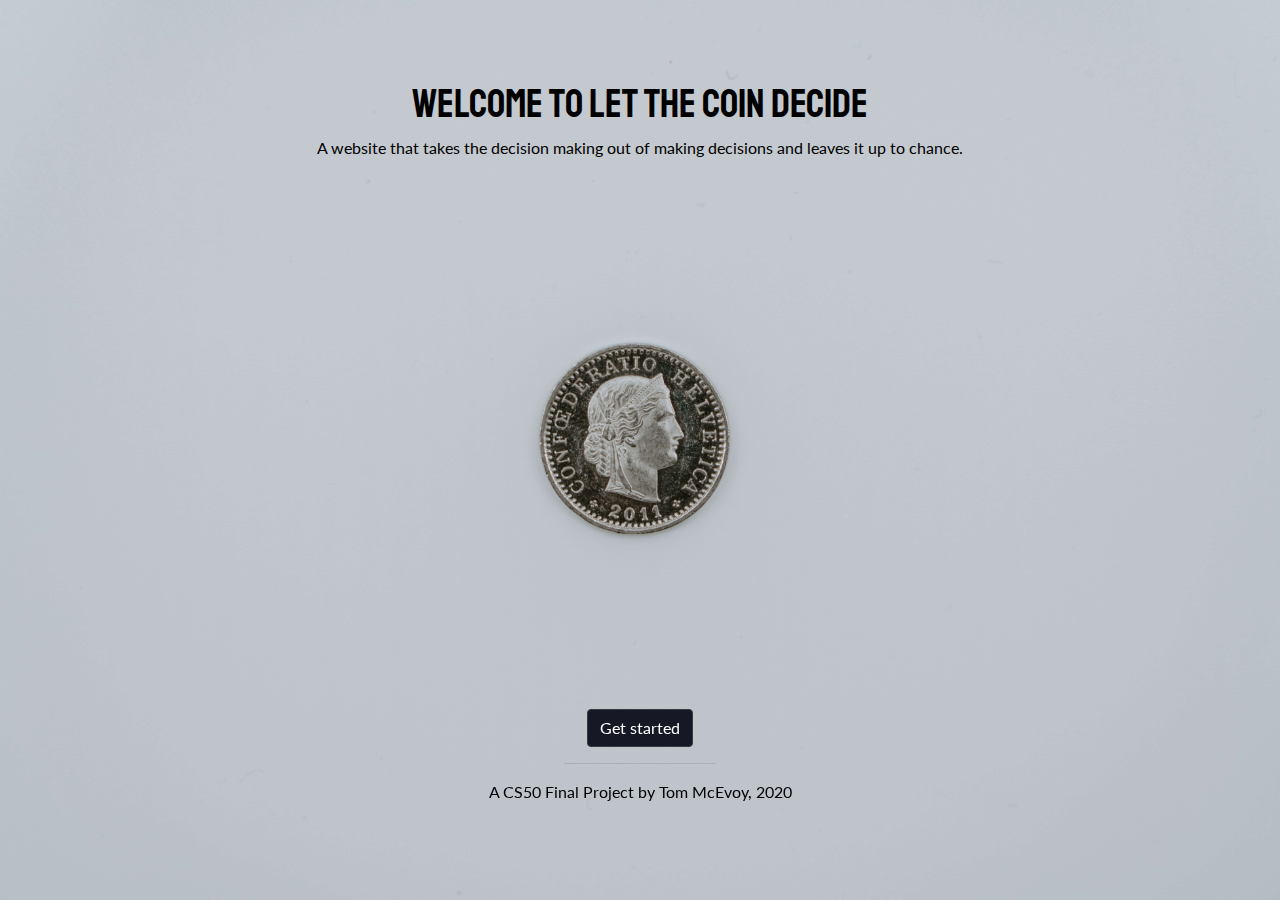
<file: templates/landing.html>
<!DOCTYPE html>

<html lang="en">
  <head>
    <meta charset="utf-8">
    <title>Let The Coin Decide</title>
    <link rel="icon" href="static/images/flip.ico">
    <link rel="stylesheet" href="https://stackpath.bootstrapcdn.com/bootstrap/4.5.2/css/bootstrap.min.css" integrity="sha384-JcKb8q3iqJ61gNV9KGb8thSsNjpSL0n8PARn9HuZOnIxN0hoP+VmmDGMN5t9UJ0Z" crossorigin="anonymous">
    <link href="/static/css/styles.css" rel="stylesheet">
  </head>
  <body>
    <main class="landing">
        <section class="landing-heading">
          <h1>Welcome to Let the Coin Decide</h1>
          <p>A website that takes the decision making out of making decisions and leaves it up to chance.</p>
        </section>

        <section class="landing-footer">
            <a href="/index"><button class="btn btn-dark choose-button">Get started</button></a>
            <hr>
            <p>A CS50 Final Project by Tom McEvoy, 2020</p>
        </section>
    </main>
  </body>
</html>
</file>
<file: static/css/styles.css>
@import url('https://fonts.googleapis.com/css2?family=Lato:ital,wght@0,100;0,300;0,400;0,700;0,900;1,100;1,300;1,400;1,700;1,900&family=Roboto:ital,wght@0,100;0,300;0,400;0,500;0,700;0,900;1,100;1,300;1,400;1,500;1,700;1,900&family=Staatliches&display=swap');

* {
    margin:0;
    padding:0;
}

body {
    font-size: 16px;
    font-family: 'Roboto' ,sans-serif;
    background-color: #161925;
    color: #000;
}

.main-content {
    background-color: #fafafa;
    border-radius: 5rem;
    margin-top: 1.5rem;
    margin-bottom: 1.5rem;
    padding: 1em;
    min-height: 80vh;
}

/*~~~~~~~~~~~~~~~~~~~~~~~~~~~~~~~~~~~~~~~~~~~~~~~~~~~~~~~~~~~~ NavBar*/

.logo-image {
    font-size: 1rem;
    height: 30px;
    width: auto;
}

.logo-text {
    text-transform: uppercase;
    letter-spacing: 0.4ch;
    font-weight: 600;
    font-family: 'Staatliches';
    font-size: 1.5rem;
    color: #161925;
}

.nav-link {
    font-family: 'Lato';
    font-weight: 500;
}

/*~~~~~~~~~~~~~~~~~~~~~~~~~~~~~~~~~~~~~~~~~~~~~~~~~~~~~~~~~~~~ Landing Page*/

.landing {
    background-color: #C1C6CC;
    background-image: url('../images/coin.jpg');
    background-size: cover;
    background-position: center;
    height: 100vh;
    display: flex;
    flex-direction: column;
    align-items: center;
    text-align: center;
    font-family:'Lato' ,sans-serif;
    padding: 5em;
}

.landing-heading > h1 {
    font-family: 'Staatliches';;
}

.landing .landing-footer {
    bottom: 5rem;
    position: fixed;
}

.landing-footer > hr{
    width:50%;
    margin:1em auto;
}

/*~~~~~~~~~~~~~~~~~~~~~~~~~~~~~~~~~~~~~~~~~~~~~~~~~~~~~~~~~~~~ Index Page */

.row {
    margin:0;
}

#coin-result {
    border-radius: 10px;
    border: 3px solid black;
}

.card {
    border-radius: 5%;
}

.card:hover {
    box-shadow: 0px 0px 3em 0px rgba(73,159,104,1);
    transition: .5s ease;
}

.card img {
    height:12em;
    width:auto;
}

.card-title {
    font-family: 'Lato';
}

.index-heading {
    margin-bottom: 1.5rem;
    font-family: 'Lato';
    font-weight: 900;
}

h2, .custom-choices {
    text-align:center;
}

.card-img-top {
    width: 100%;
    object-fit: cover;
}

.heading-image {
    margin-top: 2em;
    margin-bottom: 3em;
}

.heading-image > .rotate {
    background-color: #fafafa;
    animation: rotate360 1.2s linear infinite;
    animation-play-state: paused;
}

.heading-image  > .rotate:hover {
    animation-play-state: running;
}

@keyframes rotate360 {
  to { transform: rotate(360deg); }
}

.choice:hover{
    box-shadow: 0px 0px 3em 0px rgba(73,159,104,1);
    transition: .5s ease;
}

.choice-label {
    font-size: 1.25rem;
    font-weight: bold;
}

.choice-field {
    font-size: 1.25rem;
    width: 100%;
    margin: 0 auto 1em;
}

.choose-button {
    font-size: 1rem;
    margin: 0 auto;
    background-color: #161925;
}

#choices {
    padding: 0.25em;
    text-align: center;
    width:50%;
}

#result {
    margin: 1em auto;
    font-size: 2em;
}

@media (max-width: 576px) {
    body {
        background-color: #fafafa;
    }
    .landing {
        padding:1em;
    }
    .landing-heading {
        font-size:1rem;
    }

    .logo-text {
        font-size: 1.2rem;
    }
    .navbar-toggler-icon {
        width: 1em;
        height:1em;
    }
    .card {
        height: 70vh;
    }
    .card img {
        height:70%;
        width:auto;
    }

    h2 {
        font-size:1.4rem;
    }

    h3 {
        font-size:1.3rem;
    }
}

@media (max-width: 355px) {
    .logo-text {
        font-size: .75rem;
    }
    .navbar-toggler-icon {
        width: .75em;
        height:.75em;
    }
    .card {
        height: 50vh;
    }
}
</file>
